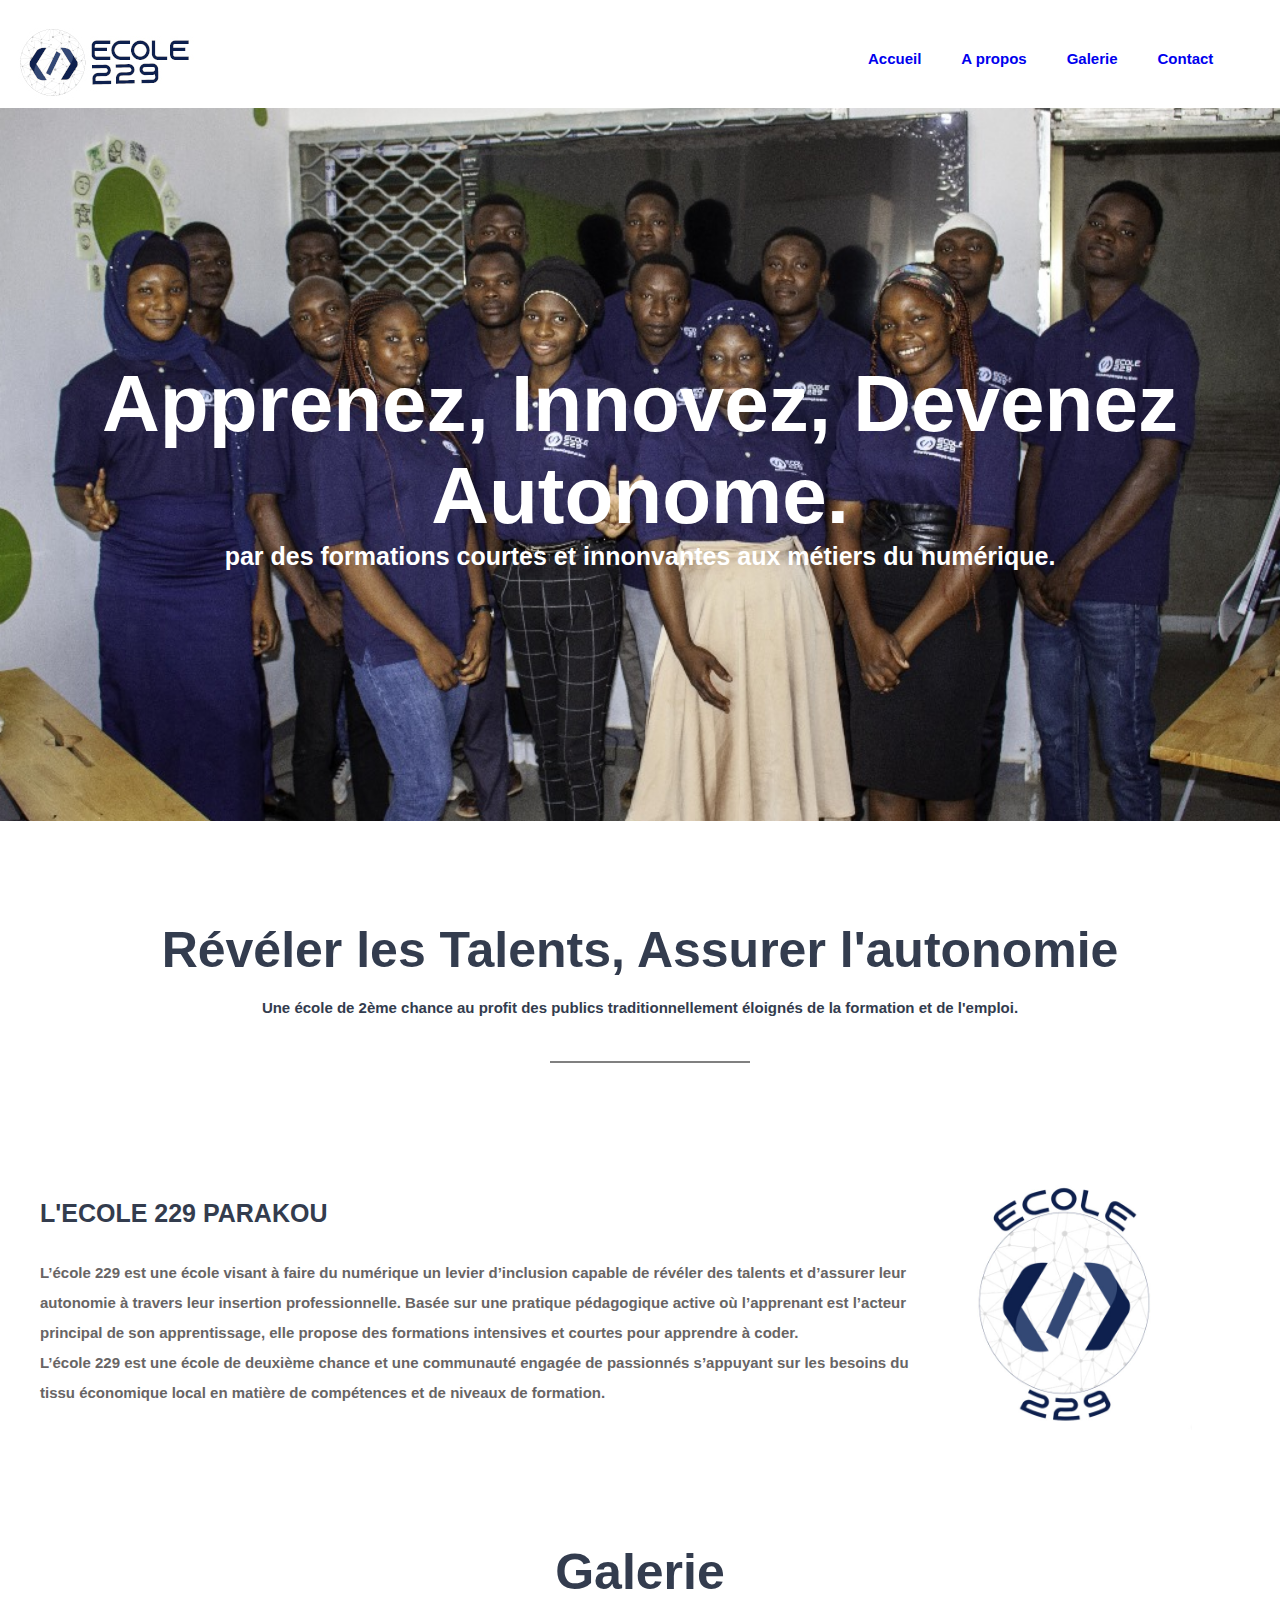
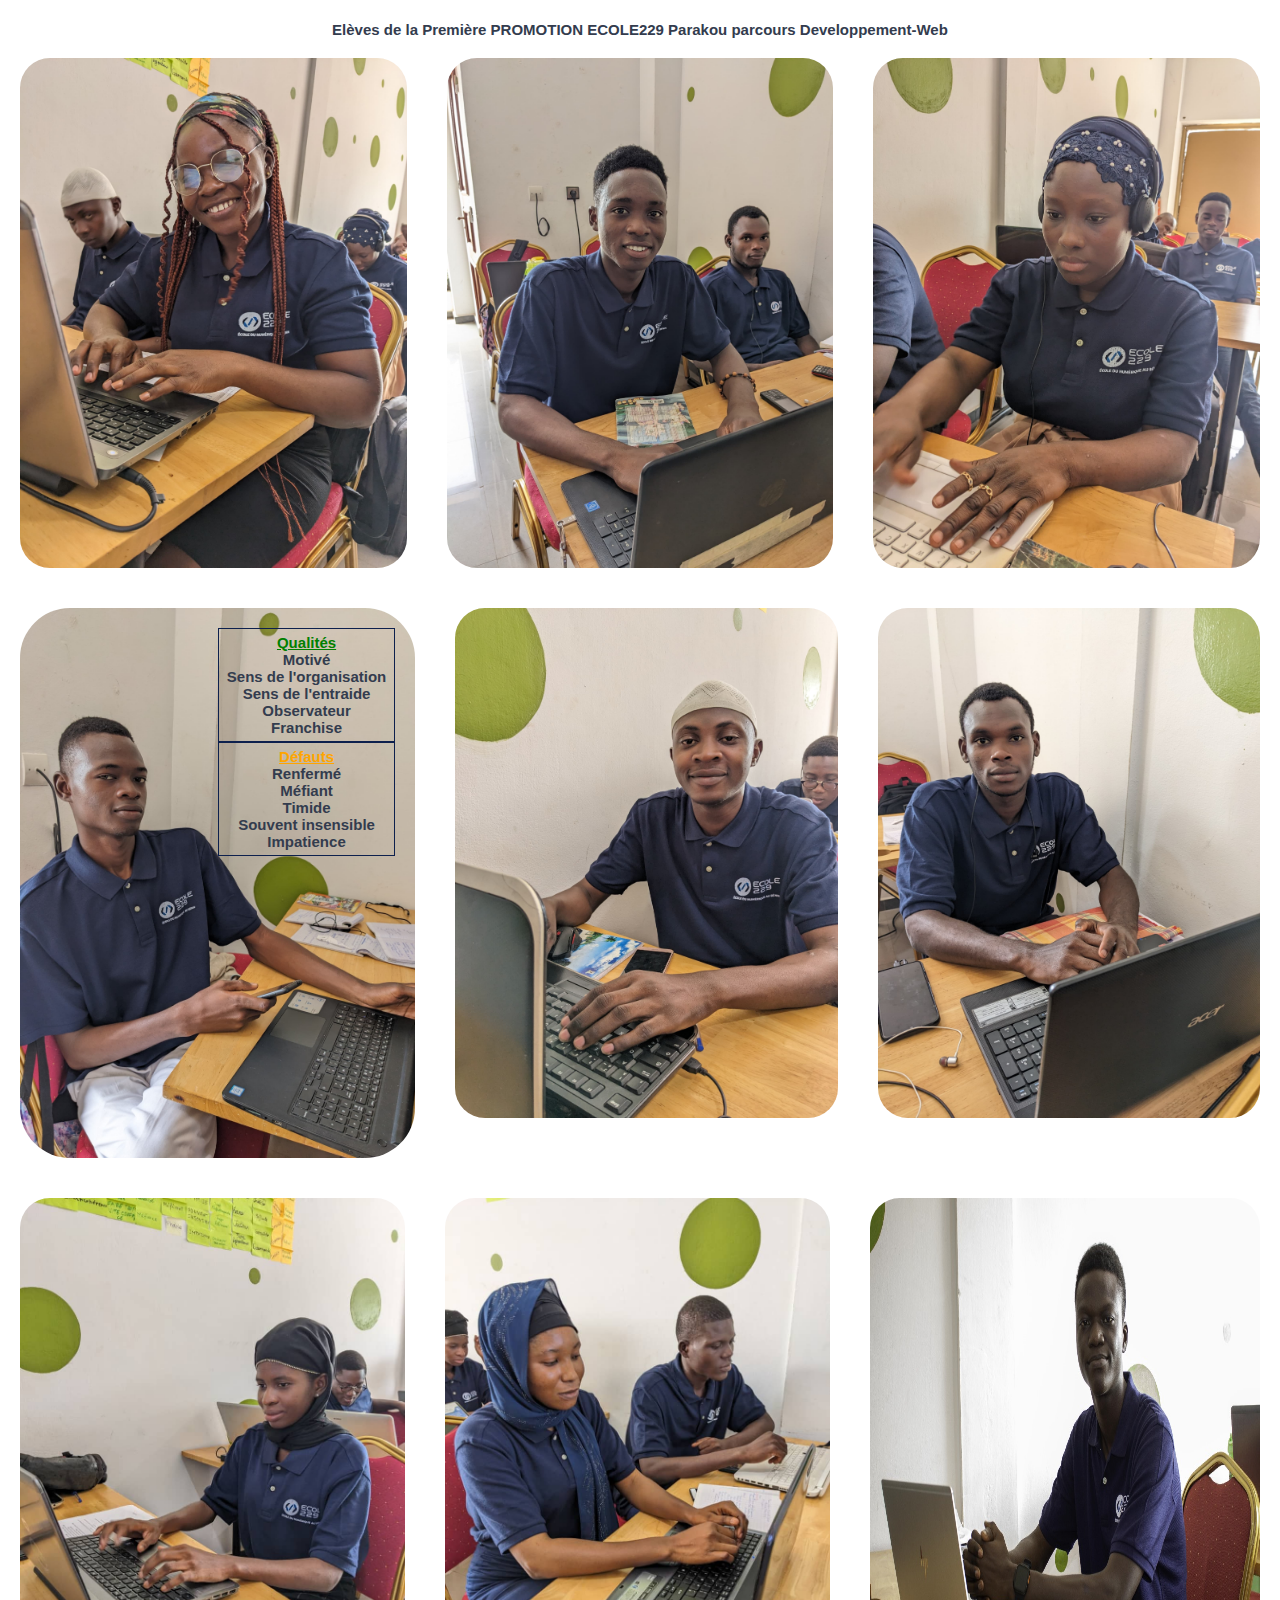
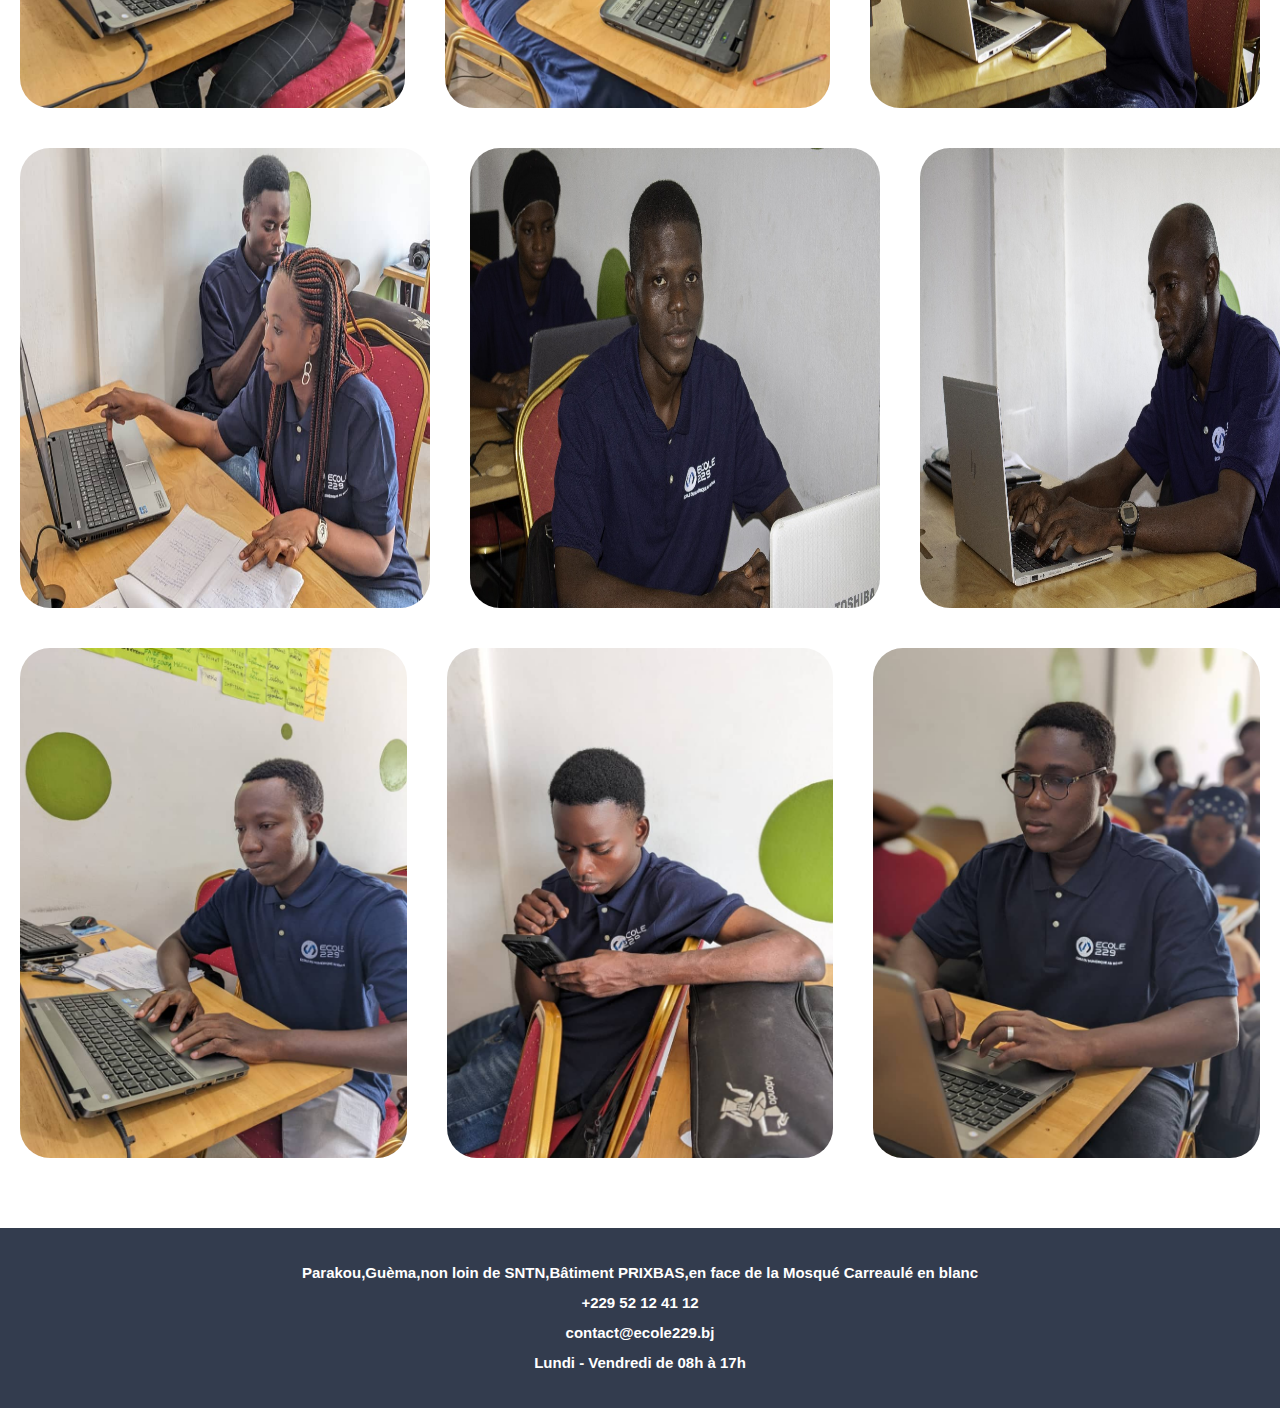
<file: index.html>
<!DOCTYPE html>
<html lang="en">
<head>
    <meta charset="UTF-8">
    <meta name="viewport" content="width=device-width, initial-scale=1.0">
    <link rel="stylesheet" href="styles.css">
    <title>Accueil</title>
</head>
<body>
    <header>
        <nav>
            <img src="images/Logo_Ecole_229_Horizontal.jpg" alt="" >
            <ul>
                <li><a href="index.html">Accueil</a></li>
                <li><a href="a_prospo.html">A propos</a></li>
                <li><a href="galerie.html">Galerie</a></li>
                <li><a href="contact.html">Contact</a></li>
            </ul>
        </nav>
        <div>
            <h1>Apprenez, Innovez, Devenez Autonome.</h1>
            <h5>par des formations courtes et innonvantes aux métiers du numérique.</h5>
        </div>
    </header>
    <main>
        <div class="section1">
            <h1>Révéler les Talents, Assurer l'autonomie</h1>
            <h4>Une école de 2ème chance au profit des publics traditionnellement éloignés de la formation et de l'emploi.</h4>
        </div>
        <hr>
        <div class="section2" id="section2">
            <div>
                <h2>L'ECOLE 229 PARAKOU</h2>
                <p>L’école 229 est une école visant à <strong>faire du numérique un levier d’inclusion capable de révéler des talents et d’assurer leur autonomie à travers leur insertion professionnelle. Basée sur une pratique pédagogique active où l’apprenant est l’acteur principal de son apprentissage, elle propose des formations intensives et courtes pour apprendre à coder.</strong>
                    <br>L’école 229 est une <strong>école de deuxième chance et une communauté engagée de passionnés</strong> s’appuyant sur les besoins du tissu économique local en matière de compétences et de niveaux de formation.</p>
            </div>
            <img src="images/Logo-Ecole-229-600x600.jpg" alt="">
        </div>
        <div class="section3" id="section3">
            <h1>Galerie</h1>
            <h4>Elèves de la Première PROMOTION ECOLE229 Parakou parcours Developpement-Web </h4>
            <div>
                <img src="images/IMG-20231016-WA0009.jpg" alt="">
                <img src="images/IMG-20231016-WA0019.jpg" alt="">
                <img src="images/IMG-20231016-WA0024.jpg" alt="">
            </div>
            <div>
                <div class="gerauld">
                    <div class="qualités">
                        <h4>Qualités</h4>
                        <p>Motivé</p>
                        <p>Sens de l'organisation</p>
                        <p>Sens de l'entraide</p>
                        <p>Observateur</p>
                        <p>Franchise</p>
                    </div>
                    <div class="défauts">
                        <h4>Défauts</h4>
                        <p>Renfermé</p>
                        <p>Méfiant</p>
                        <p>Timide</p>
                        <p>Souvent insensible</p>
                        <p>Impatience</p>
                    </div>
                </div>
                <img src="images/IMG-20231016-WA0042.jpg" alt="">
                <img src="images/IMG-20231016-WA0058.jpg" alt="">
            </div>
            <div>
                <img src="images/IMG-20231123-WA0004.jpg" alt="">
                <img src="images/IMG-20231123-WA0005.jpg" alt="">
                <img id="line3" src="images/IMG-20231123-WA0006.jpg" alt="">
            </div>
            <div id="line4">
                <img src="images/IMG-20231123-WA0008.jpg" alt="">
                <img src="images/IMG-20231123-WA0007.jpg" alt="">
                <img src="images/IMG-20231123-WA0009.jpg" alt="">
            </div>
            <div>
                <img src="images/IMG-20231123-WA0010.jpg" alt="">
                <img src="images/IMG-20231123-WA0012.jpg" alt="">
                <img src="images/IMG-20231123-WA0013.jpg" alt="">
            </div>
        </div>
    </main>
    <footer id="footer">
        <p>Parakou,Guèma,non loin de SNTN,Bâtiment PRIXBAS,en face de la Mosqué Carreaulé en blanc</p>
        <p>+229 52 12 41 12</p>
        <p>contact@ecole229.bj</p>
        <p>Lundi - Vendredi de 08h à 17h</p>
    </footer>
</body>
</html>
</file>
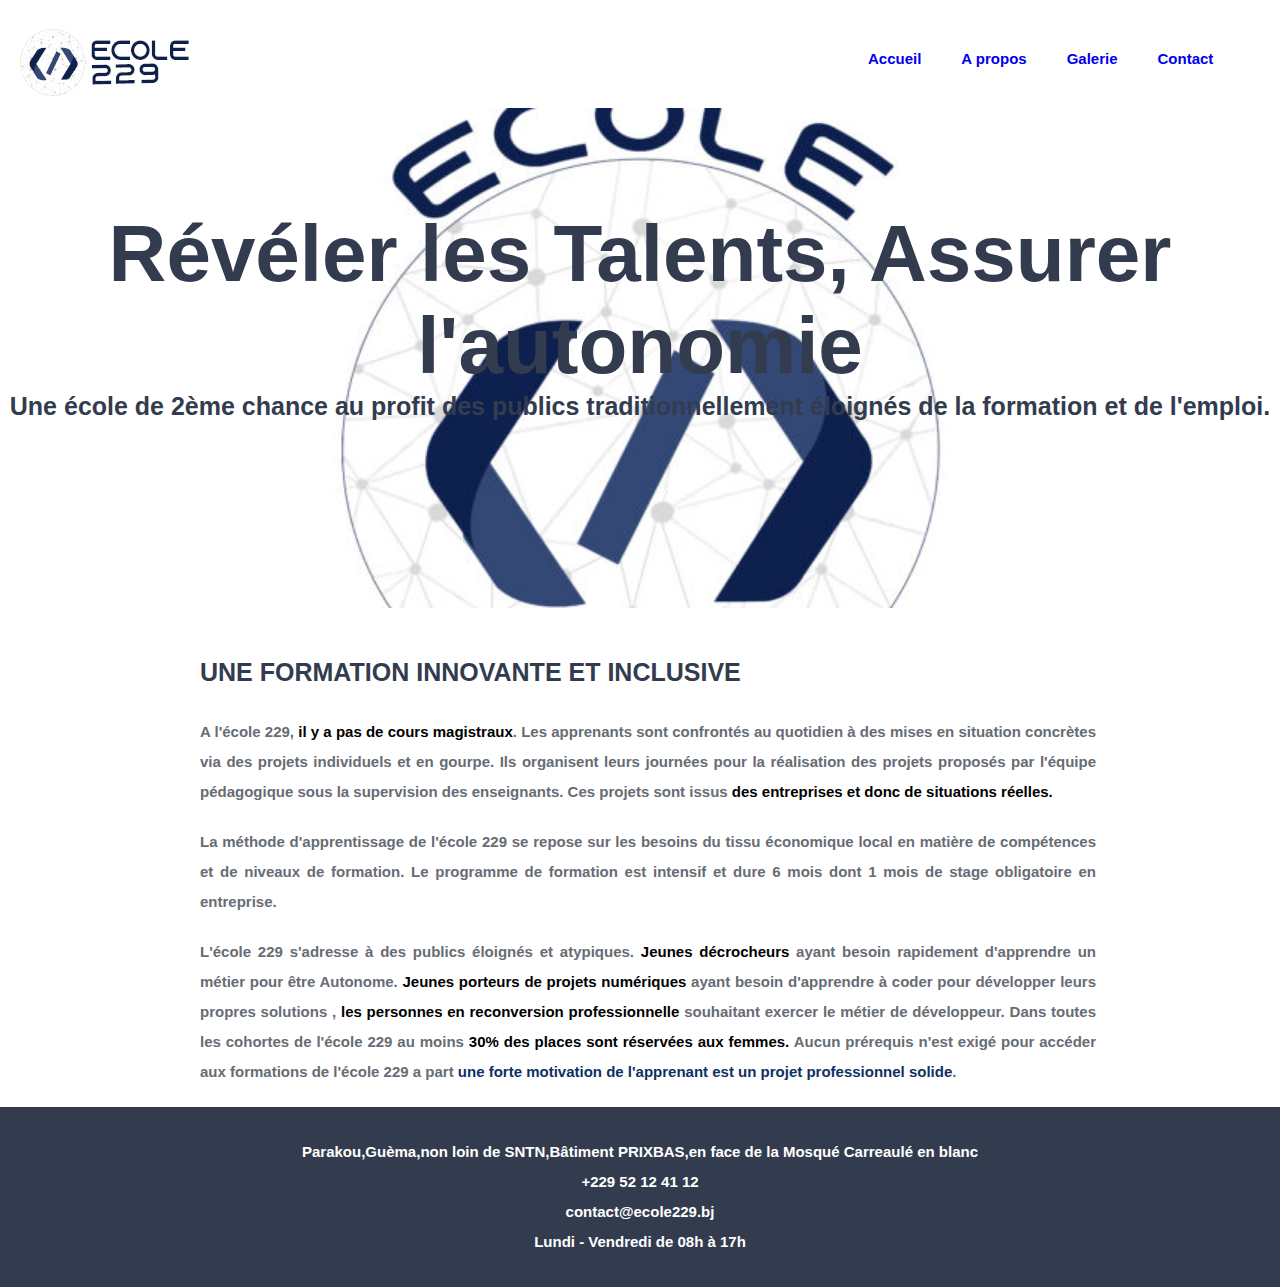
<file: a_prospo.html>
<!DOCTYPE html>
<html lang="en">
<head>
    <meta charset="UTF-8">
    <meta name="viewport" content="width=device-width, initial-scale=1.0">
    <title>A propos</title>
    <link rel="stylesheet" href="styles.css">
</head>
<body>
    <header>
        <nav>
            <img src="images/Logo_Ecole_229_Horizontal.jpg" alt="" >
            <ul>
                <li><a href="index.html">Accueil</a></li>
                <li><a href="a_prospo.html">A propos</a></li>
                <li><a href="galerie.html">Galerie</a></li>
                <li><a href="contact.html">Contact</a></li>
            </ul>
        </nav>
        <div class="aprp">
            <h1>Révéler les Talents, Assurer l'autonomie</h1>
            <h5>Une école de 2ème chance au profit des publics traditionnellement éloignés de la formation et de l'emploi.</h5>
        </div>
    </header>
    <main>
        <div class="g1">
            <h2>UNE FORMATION INNOVANTE ET INCLUSIVE</h2>
            <p>A l'école 229, <strong style="color: black;">il y a pas de cours magistraux</strong>. Les apprenants sont confrontés au quotidien à des mises en situation concrètes via des projets individuels et en gourpe. Ils organisent leurs journées pour la réalisation des projets proposés par l'équipe pédagogique sous la supervision des enseignants. Ces projets sont issus <strong style="color: black;">des entreprises et donc de situations réelles.</strong></p>
            <p>La méthode d'apprentissage de l'école 229 se repose sur les besoins du tissu  économique local en matière de compétences et de niveaux de formation. Le programme de formation est intensif et dure 6 mois dont 1 mois de stage obligatoire en entreprise.</p>
            <p>L'école 229 s'adresse à des publics éloignés  et atypiques. <strong style="color: black;">Jeunes décrocheurs</strong> ayant besoin rapidement d'apprendre un métier pour être Autonome. <strong style="color: black;">Jeunes porteurs de projets numériques</strong> ayant besoin d'apprendre à coder pour développer leurs propres solutions , <strong style="color: black;">les personnes en reconversion professionnelle</strong> souhaitant exercer le métier de développeur. Dans toutes les cohortes de l'école 229 au moins <strong style="color: black;"> 30% des places sont réservées aux femmes.</strong> Aucun prérequis n'est exigé pour accéder aux formations de l'école 229 a part <strong style="color: rgb(15, 48, 99);"> une forte motivation de l'apprenant est un projet professionnel solide</strong>. </p>
        </div>
    </main>
    <footer id="footer">
        <p>Parakou,Guèma,non loin de SNTN,Bâtiment PRIXBAS,en face de la Mosqué Carreaulé en blanc</p>
        <p>+229 52 12 41 12</p>
        <p>contact@ecole229.bj</p>
        <p>Lundi - Vendredi de 08h à 17h</p>
    </footer>
</body>
</html>
</file>
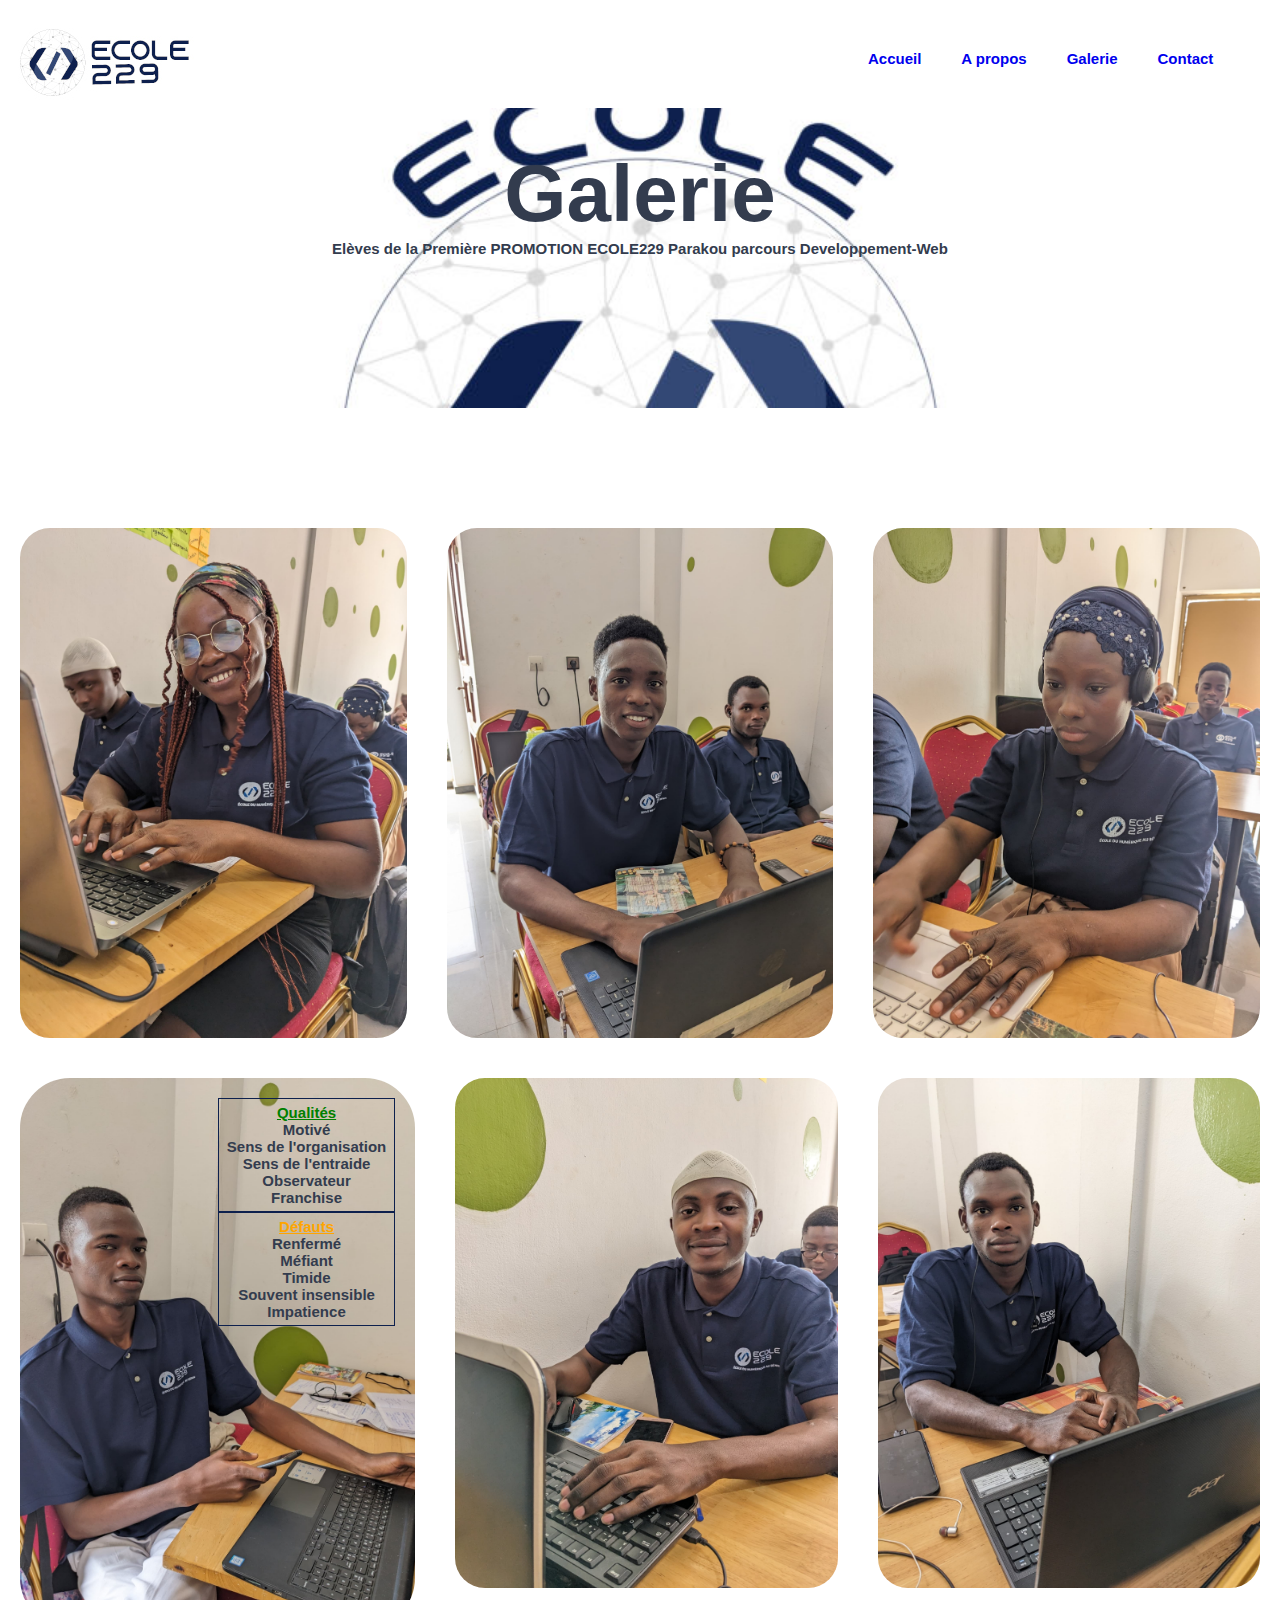
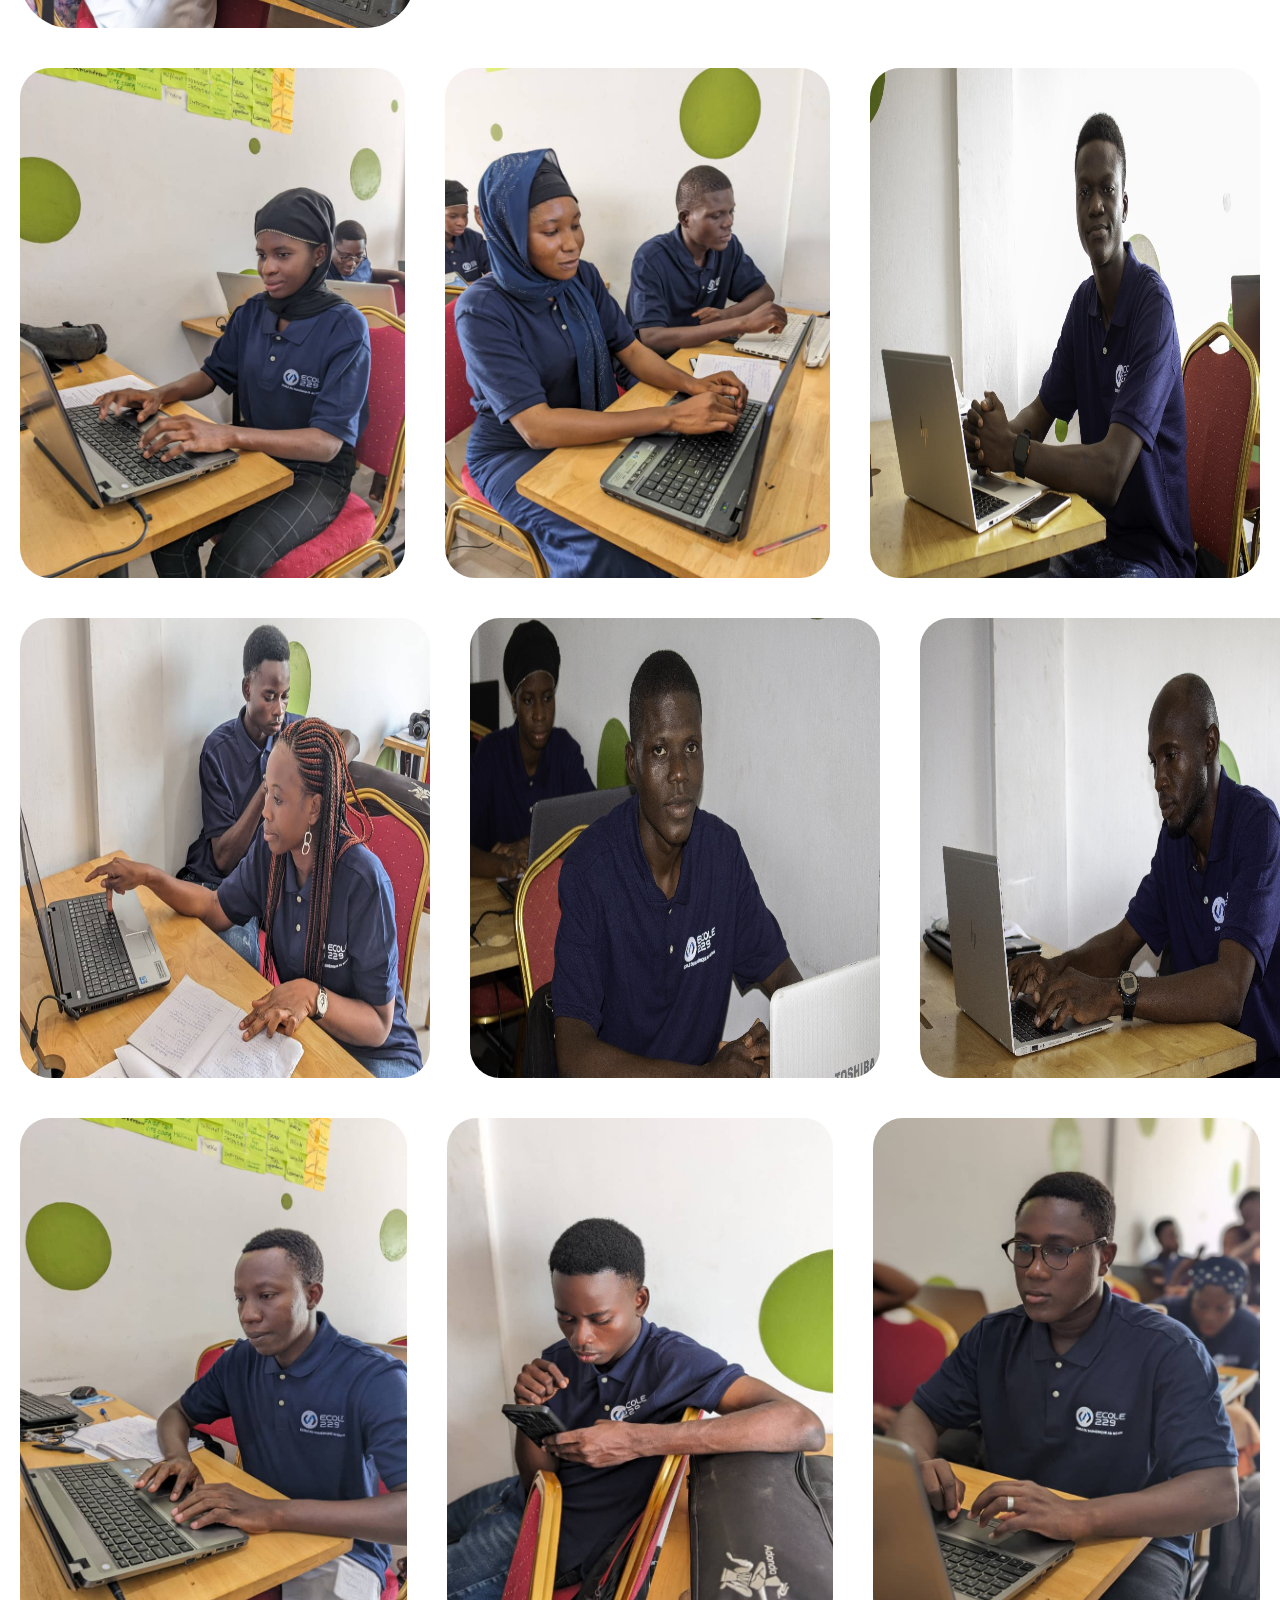
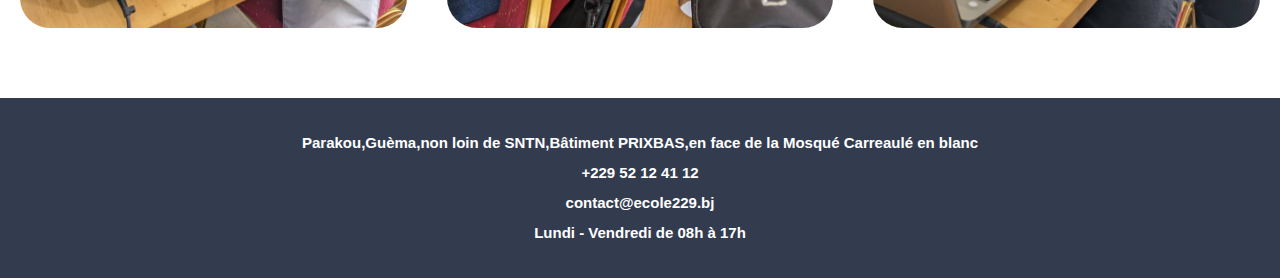
<file: galerie.html>
<!DOCTYPE html>
<html lang="en">
<head>
    <meta charset="UTF-8">
    <meta name="viewport" content="width=device-width, initial-scale=1.0">
    <title>Galerie</title>
    <link rel="stylesheet" href="styles.css">
</head>
<body>
    <header>
        <nav>
            <img src="images/Logo_Ecole_229_Horizontal.jpg" alt="" >
            <ul>
                <li><a href="index.html">Accueil</a></li>
                <li><a href="a_prospo.html">A propos</a></li>
                <li><a href="galerie.html">Galerie</a></li>
                <li><a href="contact.html">Contact</a></li>
            </ul>
        </nav>
        <div class="gal">
            <h1>Galerie</h1>
            <h4>Elèves de la Première PROMOTION ECOLE229 Parakou parcours Developpement-Web </h4>
        </div>
    </header>
    <div class="section3" id="section3">
        <div>
            <img src="images/IMG-20231016-WA0009.jpg" alt="">
            <img src="images/IMG-20231016-WA0019.jpg" alt="">
            <img src="images/IMG-20231016-WA0024.jpg" alt="">
        </div>
        <div>
            <div class="gerauld">
                <div class="qualités">
                    <h4>Qualités</h4>
                    <p>Motivé</p>
                    <p>Sens de l'organisation</p>
                    <p>Sens de l'entraide</p>
                    <p>Observateur</p>
                    <p>Franchise</p>
                </div>
                <div class="défauts">
                    <h4>Défauts</h4>
                    <p>Renfermé</p>
                    <p>Méfiant</p>
                    <p>Timide</p>
                    <p>Souvent insensible</p>
                    <p>Impatience</p>
                </div>
            </div>
            <img src="images/IMG-20231016-WA0042.jpg" alt="">
            <img src="images/IMG-20231016-WA0058.jpg" alt="">
        </div>
        <div>
            <img src="images/IMG-20231123-WA0004.jpg" alt="">
            <img src="images/IMG-20231123-WA0005.jpg" alt="">
            <img id="line3" src="images/IMG-20231123-WA0006.jpg" alt="">
        </div>
        <div id="line4">
            <img src="images/IMG-20231123-WA0008.jpg" alt="">
            <img src="images/IMG-20231123-WA0007.jpg" alt="">
            <img src="images/IMG-20231123-WA0009.jpg" alt="">
        </div>
        <div>
            <img src="images/IMG-20231123-WA0010.jpg" alt="">
            <img src="images/IMG-20231123-WA0012.jpg" alt="">
            <img src="images/IMG-20231123-WA0013.jpg" alt="">
        </div>
    </div>
    <footer id="footer">
        <p>Parakou,Guèma,non loin de SNTN,Bâtiment PRIXBAS,en face de la Mosqué Carreaulé en blanc</p>
        <p>+229 52 12 41 12</p>
        <p>contact@ecole229.bj</p>
        <p>Lundi - Vendredi de 08h à 17h</p>
    </footer>
</body>
</html>
</file>
<file: styles.css>
*{
    margin: 0;
    padding: 0;
    box-sizing: border-box;
    z-index: 1;
    font-style: normal;
    font-weight: bold;
    font-size: 15px;
    font-family: Arial, Helvetica, sans-serifs;
    
  }

nav{
    display: inline-block;
    margin: 0px 10px 0px 10px;
    height: 60px;
    color: #0d204d;
}

nav img{
    margin-top: 20px;
}

nav ul{
    display: flex;
    list-style: none;
    float: right;
    margin: 30px 10px 0px 650px;
}

nav ul li{
    padding: 20px;
}

nav ul li a{
    text-decoration: none;
}

header div{
    background-image: url(images/banner.jpg);
    background-position: center;
    background-repeat: no-repeat;
    background-size: cover;
    background-attachment: fixed;
    height: auto;
    width: 100% ;
    text-align: center;
    color: white;
    font-family: 'Lucida Sans', 'Lucida Sans Regular', 'Lucida Grande', 'Lucida Sans Unicode', Geneva, Verdana, sans-serif;
}

header div h1{
    padding-top: 250px;
    font-size: 80px;
}

header div h5{
    padding-bottom: 250px;
    font-size: 25px;
}

.aprp{
    background-image: url(images/Logo-Ecole-229-600x600.jpg);
    background-size: contain;
    height: 500px;
    width: 100%;
    color: #333c4e;
}

.gal{
    background-image: url(images/Logo-Ecole-229-600x600.jpg);
    background-size: contain;
    height: 300px;
    width: 100%;
    color: #333c4e;
}

.aprp h1{
    padding-top: 100px;
}

.gal h1{
    padding-top: 40px;
}

.aprp h5{
    padding-bottom: 100px;
}

.section1{
    text-align: center;
    margin-top: 100px;
    margin-bottom: 45px;
    color: #333c4e;
}

.section1 h1{
    font-size: 50px;
    margin-bottom: 20px;
}

hr{
    width: 200px;
    height: 2px;
    border-style: solid;
    margin-left: 43%;

}

.section2{
    display: flex;
    color: rgb(104, 101, 101);
    line-height: 30px;
    margin-top: 100px;
    margin-bottom: 100px;
}

.section2 div{
    width: 70%;
    margin-left: 40px;
    align-self: center;
    text-align: left;
}

.section2 div h2{
    color: #333c4e;
    font-size: 25px;
    margin-bottom: 30px;
}

.section2 img{
    width: 20%;
    height: 280px;
}
.section3{
    text-align: center;
    margin-top: 100px;
    margin-bottom: 50px;
    color: #333c4e;
}



.section3 h1{
    font-size: 50px;
    margin-bottom: 20px;
}

.section3 div{
    display: flex;
    width: 100%;
}

.section3 div img{
    width: 500px;
    height: 550px;
    padding: 20px;
    border-radius: 50px;
}

#line4 img{
    width: 450px;
    height: 500px;
}

#line3{
    width: 430px;
    height: 550px;
}

footer{
    text-align: center;
    color: white;
    background-color: #333c4e;
    padding: 30px 0px 30px 0px;
    line-height: 30px;
    font-family: Arial, Helvetica, sans-serif;
}

.g1 h2{
    color: #333c4e;
    font-size: 25px;
    margin-bottom: 30px;
    margin-top: 50px;
    margin-left: 200px;
}

.g1 p{
    color: #676c75;
    line-height: 30px;
    margin: 20px 20px 20px 200px;
    width: 70%;
    text-align: justify;
}
.form-group {
    max-width: 555px;
    width: 100%;
    
  }
  
  .form-control {
    background: transparent;
    border: solid 1px black;
    padding: 15px 10px;
    font-size: 1.1rem;
    margin-bottom: 10px;
    width: 100%;
    border-radius: 15px;
  }
  .tm-bg-white-transparent {
    background-color: #333c4e;
  }

  .welcome {
    height: 534px;
    padding-right: 30px;
    padding-bottom: 50px;
    text-align: center;
    align-items: center;
  }
#welcome {
    position: relative;
    align-items: center;
    background-color: transparent;
    background-image: url( img/mini-profile-bg-01.jpg );
    background-attachment: fixed;
  }

  .gerauld{
    background-image: url(images/IMG-20231016-WA0029.jpg);
    background-repeat: no-repeat;
    background-size: cover;
    width: 500px;
    height:550px;
    padding: 20px;
    border-radius: 50px;
    text-align: center;
    display: block !important;
    margin: 20px;
  }

  .qualités{
    border: solid 1px #0d204d;
    align-self: flex-end;
    display: block !important;
    width: 50% !important;
    padding: 5px;
    margin-left: 50%;
  }

  .qualités h4{
    text-decoration: underline;
    color: green;
  }

  .défauts{
    border: solid 1px #0d204d;
    align-self: flex-end;
    display: block !important;
    width: 50% !important;
    padding: 5px;  
    margin-left: 50%;
  }

  .défauts h4{
    text-decoration: underline;
    color: orange;
  }
</file>
